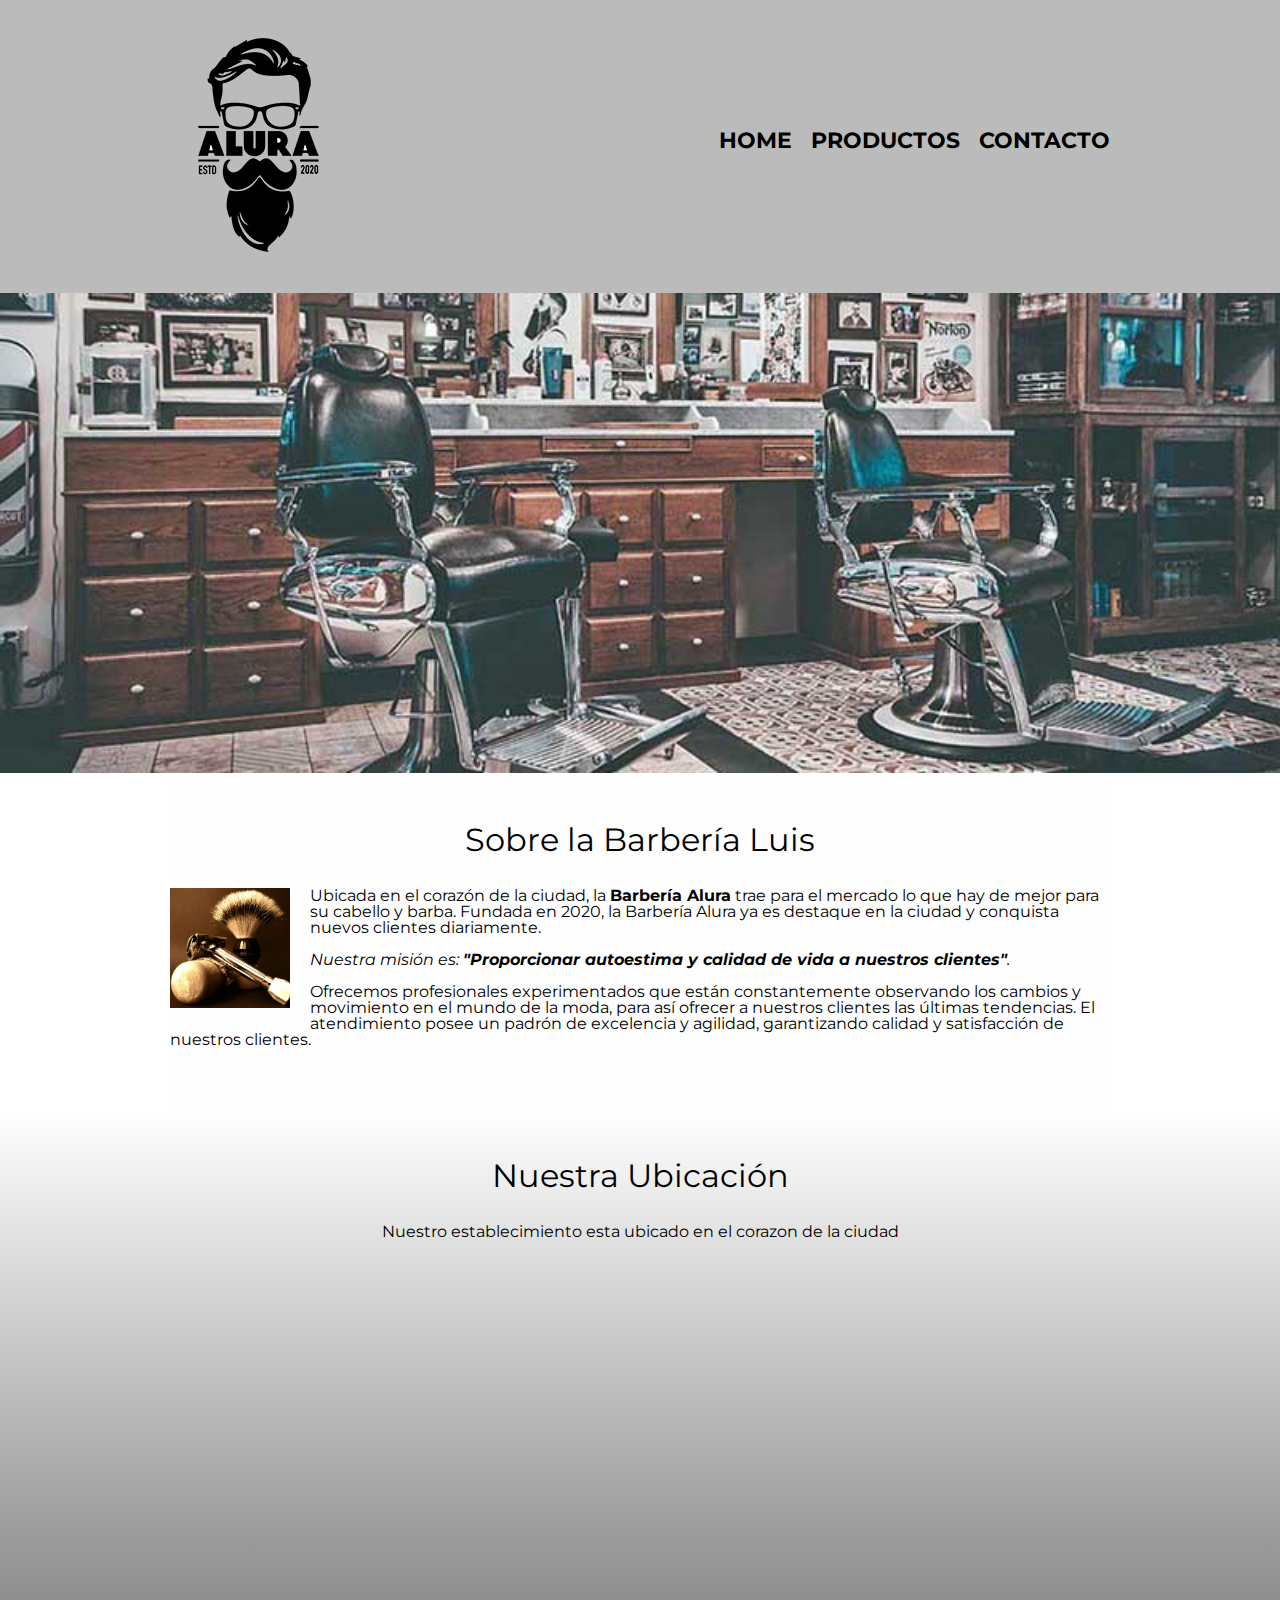
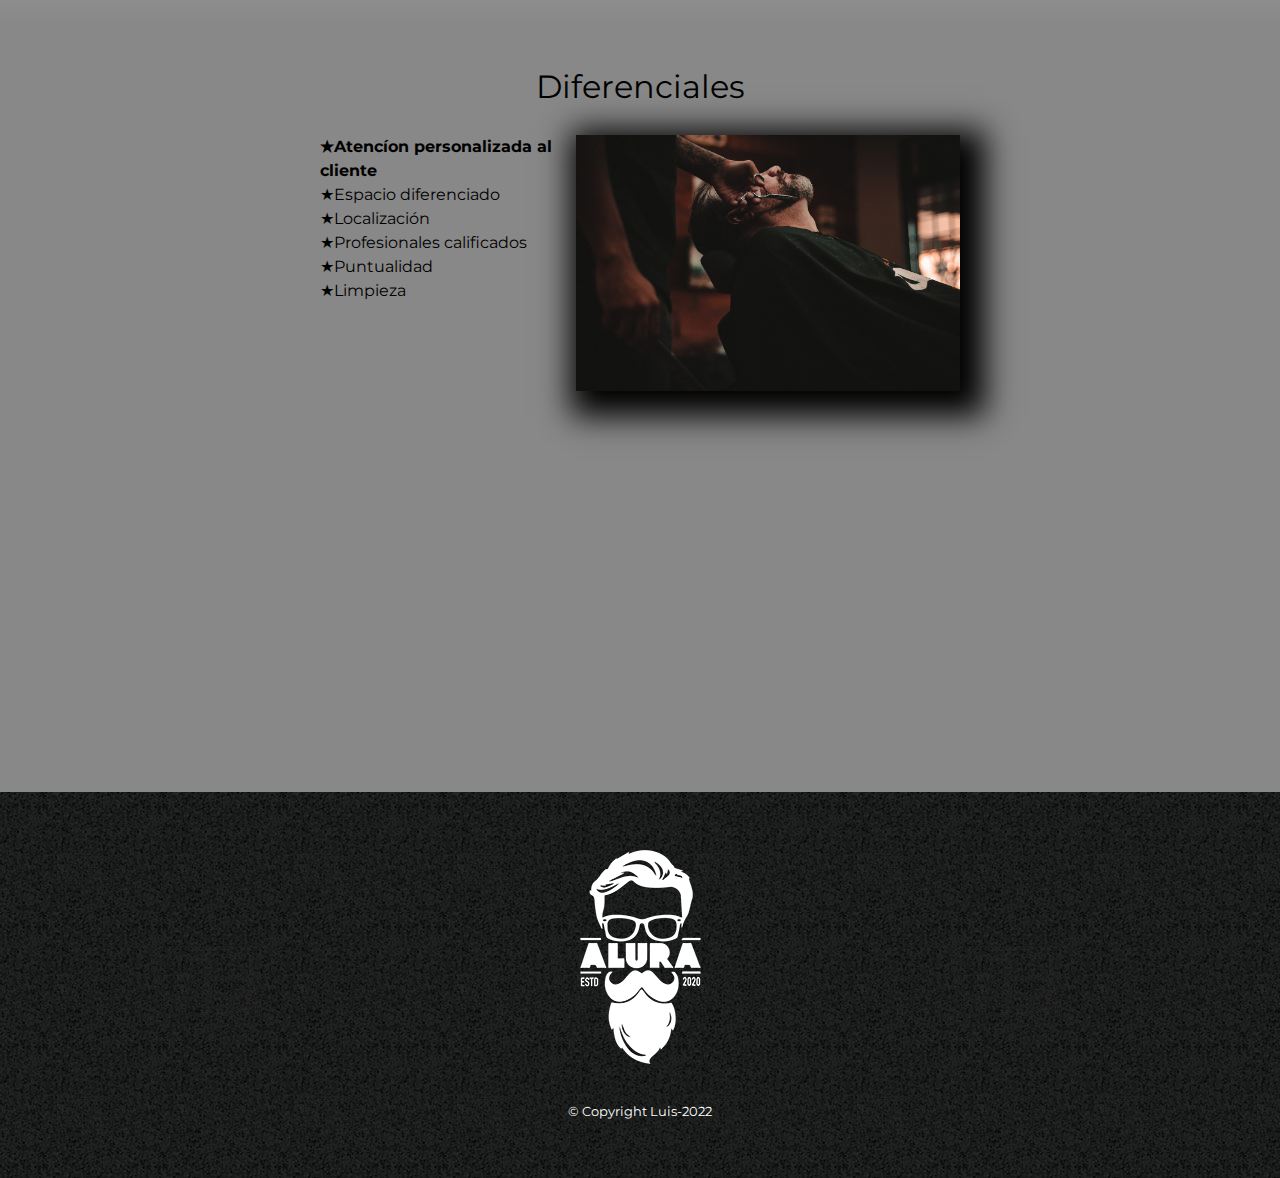
<file: index.html>
<!DOCTYPE html>
<html lang="en">
<head>
    <meta charset="UTF-8">
    <meta http-equiv="X-UA-Compatible" content="IE=edge">
    <meta name="viewport" content="width=device-width, initial-scale=1.0">
    <meta name="viewport" content="width=device-width">
    <link rel="stylesheet" href="css/reset.css">
    <link rel="stylesheet" href="css/estilos.css">
    <link href="https://fonts.googleapis.com/css2?family=Montserrat:wght@300&display=swap" rel="stylesheet">
    <title>Barberia</title>
    
</head>
<body>

      <header>
        <div class="caja">
            <h1><img src="imagenes/logo.png" alt="Logo de la barberia Luis"></h1>
            <nav>
                <ul class="navegacion">
                    <li><a href="index.html">Home</a></li>
                    <li><a href="productos.html">Productos</a></li>
                    <li><a href="contacto.html">Contacto</a></li>
                 </ul>
            </nav>
        </div>
      </header>
        <img class="banner" src="imagenes/banner.jpg" alt="banner">

        <main>
            <section class="principal">
                <h2 class="tituloPrincipal" >Sobre la Barbería Luis</h2>
    
                <img class="utensilios" src="imagenes/utensilios[1].jpg" alt="utensilios de barberia">
                <p>Ubicada en el corazón de la ciudad, la <strong>Barbería Alura</strong> trae para el mercado lo que hay de mejor para su cabello y barba. Fundada en 2020, la Barbería Alura ya es destaque en la ciudad y conquista nuevos clientes diariamente.</p>
            
                <p id="mision" ><em>Nuestra misión es: <strong>"Proporcionar autoestima y calidad de vida a nuestros clientes"</strong>.</em></p>
                <p>Ofrecemos profesionales experimentados que están constantemente observando los cambios y movimiento en el mundo de la moda, para así ofrecer a nuestros clientes las últimas tendencias. El atendimiento posee un padrón de excelencia y agilidad, garantizando calidad y satisfacción de nuestros clientes.</p> 
            
            </section>
            
            <section class="mapa">
                <h3 class="tituloPrincipal">Nuestra Ubicación</h3>
                
                <p>Nuestro establecimiento esta ubicado en el corazon de la ciudad</p>

                <div class="mapacontenido">
                    <iframe class="" src="https://www.google.com/maps/embed?pb=!1m18!1m12!1m3!1d3937.584946194013!2d-77.6488403858274!3d-9.28132659914929!2m3!1f0!2f0!3f0!3m2!1i1024!2i768!4f13.1!3m3!1m2!1s0x91a94179215f3d7f%3A0x1b0d02e5267f7148!2sMunicipalidad%20Provincial%20de%20Carhuaz!5e0!3m2!1ses-419!2spe!4v1671670997997!5m2!1ses-419!2spe" width="100%" height="300" style="border:0;" allowfullscreen="" loading="lazy" referrerpolicy="no-referrer-when-downgrade"></iframe>

                </div>

            </section>
    
            <section class="diferenciales">
                <h3 class="tituloPrincipal">Diferenciales</h3>
        
                <div class="contenidoDiferenciales">
                    <ul class="listaDiferenciales">
                        <li class="items">Atencíon personalizada al cliente</li>
                        <li class="items">Espacio diferenciado</li>
                        <li class="items">Localización</li>
                        <li class="items">Profesionales calificados</li>
                        <li class="items">Puntualidad</li>
                        <li class="items">Limpieza</li>
                    </ul><img class="imgDiferenciales" src="imagenes/diferenciales.jpg" alt="">

                </div>

                <div class="video">
                    <iframe width="100%" height="315" src="https://www.youtube.com/embed/8pWtdanVz3I" title="YouTube video player" frameborder="0" allow="accelerometer; autoplay; clipboard-write; encrypted-media; gyroscope; picture-in-picture" allowfullscreen></iframe>
    
                </div>
                
            </section>
            
        </main>
       
    

    <footer>
        <img src="imagenes/logo-blanco.png" alt="Logo de la barberia Luis">
        <p class="Copyright">&copy Copyright Luis-2022</p>
    </footer>
   
</body>
</html>
</file>
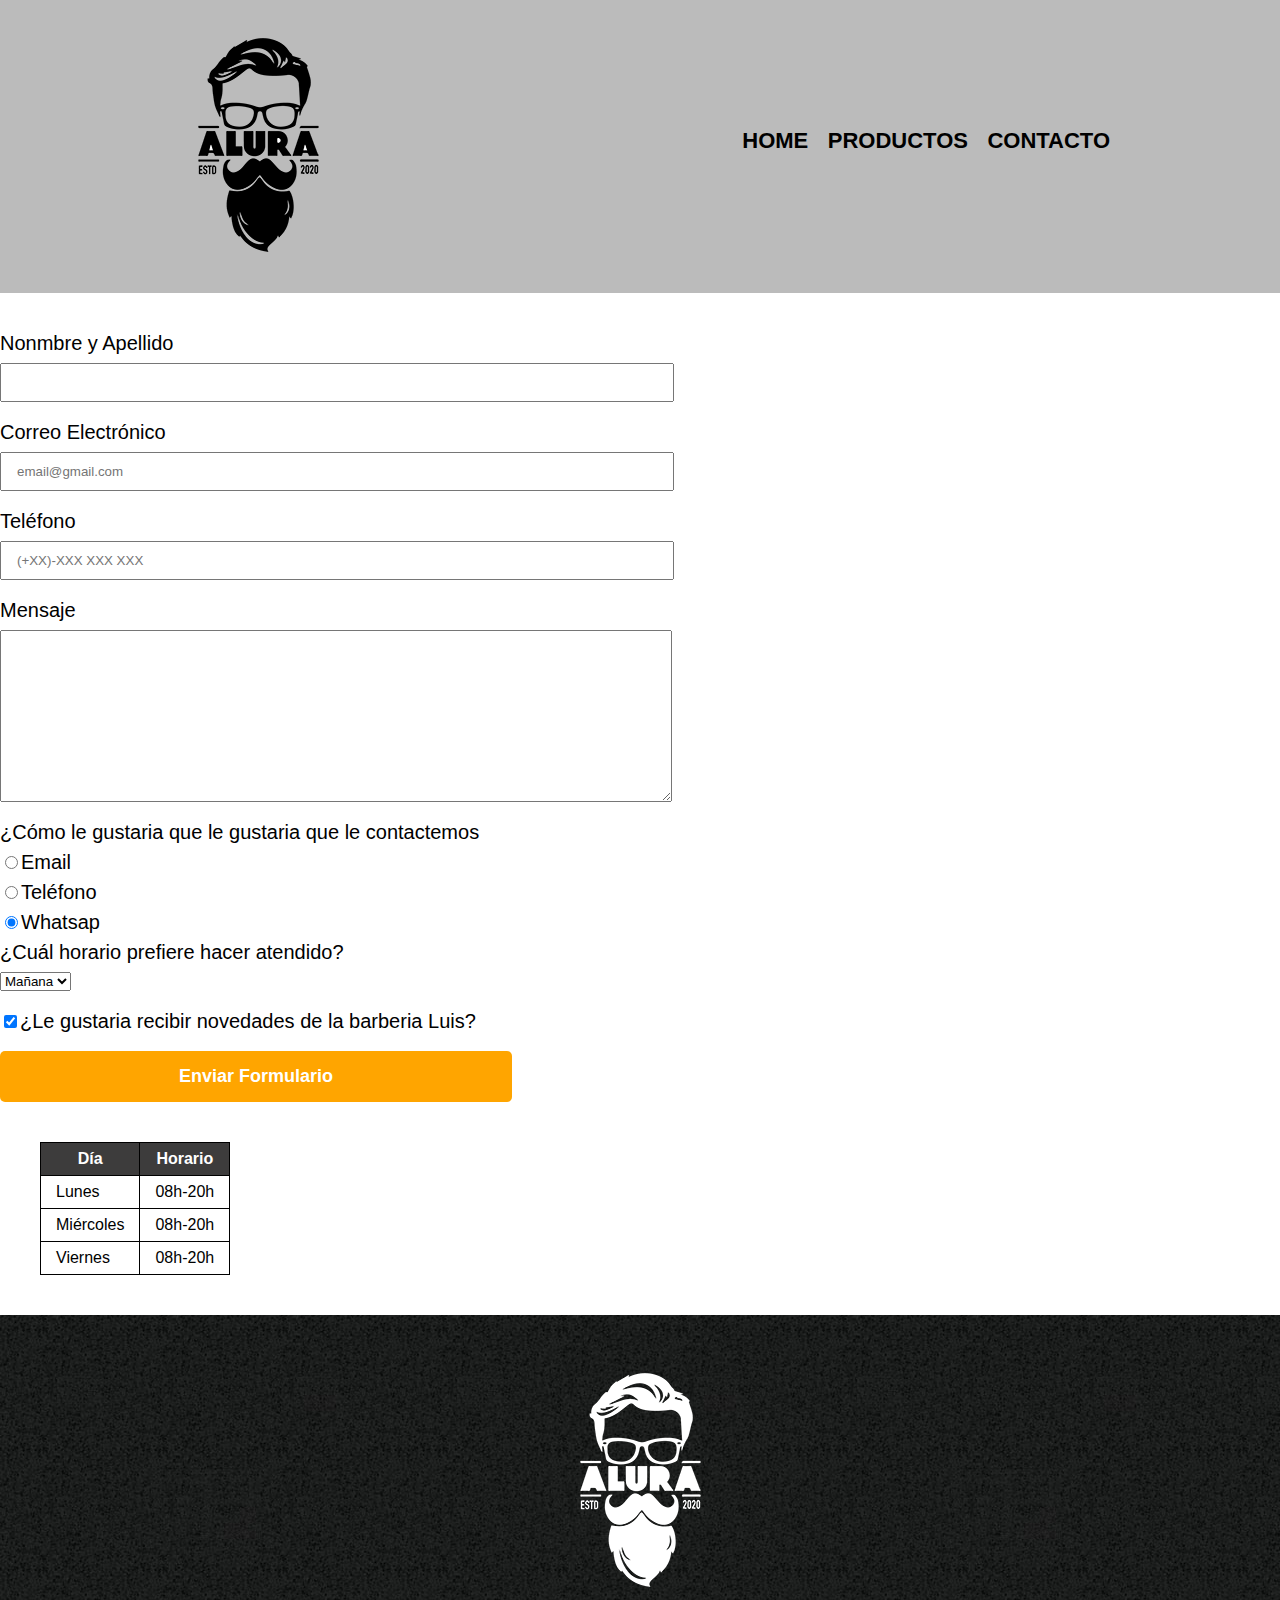
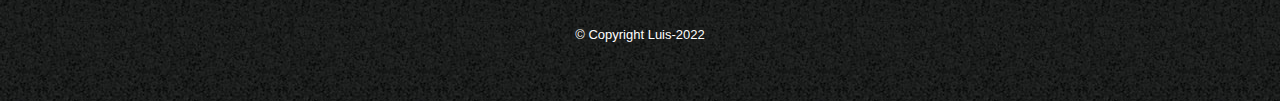
<file: contacto.html>
<!DOCTYPE html>
<html lang="en">
<head>
    <meta charset="UTF-8">
    <meta http-equiv="X-UA-Compatible" content="IE=edge">
    <meta name="viewport" content="width=device-width, initial-scale=1.0">
    
    <link rel="stylesheet" href="css/reset.css">
    <link rel="stylesheet" href="css/estilos.css">
    <title>contacto</title>
</head>
<body>
    <header>
        <div class="caja">
            <h1><img src="imagenes/logo.png" alt="Logo de la barberia Luis"></h1>
            <nav>
                <ul class="navegacion">
                    <li><a href="index.html">Home</a></li>
                    <li><a href="productos.html">Productos</a></li>
                    <li><a href="contacto.html">Contacto</a></li>
                 </ul>
            </nav>
        </div>
       

    </header>

    <main>
        <form action="">
            <label for="nombreApellido">Nonmbre y Apellido</label>
            <input type="text" id="nombreApellido" class="inputPadron" required>

            <label for="correoElectronico">Correo Electrónico</label>
            <input type="email" id="correoElectronico" class="inputPadron" required placeholder="email@gmail.com">

            <label for="telefono">Teléfono</label>
            <input type="tel"  id="telefono" class="inputPadron"  required placeholder="(+XX)-XXX XXX XXX">

            <label for="mensaje">Mensaje</label>
            <textarea name="" id="mensaje" class="inputPadron" cols="70" rows="10" required></textarea>

            <fieldset>
                <legend class="test" id="test">¿Cómo le gustaria que le gustaria que le contactemos</legend>

                <label for="radioEmail"><input type="radio" name="contacto" value="email" id="radioEmail">Email</label>

                <label for="radioTelefono"><input type="radio" name="contacto" value="telefono" id="radioTelefono">Teléfono</label>

                <label for="radioWhatsap"><input type="radio" name="contacto" value="whatsap" id="radioWhatsap" checked>Whatsap</label>
            </fieldset>
            
            <fieldset>
                <legend>¿Cuál horario prefiere hacer atendido?</legend>
                <select name="" id="">
                    <option value="">Mañana</option>
                    <option value="">Tarde</option>
                    <option value="">Noche</option>
    
                </select>
            </fieldset>
           
            <label for="" class="checkbox"><input type="checkbox" checked>¿Le gustaria recibir novedades de la barberia Luis?</label>
            <input type="submit" value="Enviar Formulario" class="enviar">

        </form>

        <table>
            <thead>
                <tr>
                    <th>Día</th>
                    <th>Horario</th>
                </tr>
            </thead>
            <tbody>
                <tr>
                    <td>Lunes</td>
                    <td>08h-20h</td>
                </tr>
                <tr>
                    <td>Miércoles</td>
                    <td>08h-20h</td>
                </tr>
                <tr>
                    <td>Viernes</td>
                    <td>08h-20h</td>
                </tr>
            </tbody>
            
        </table>
    </main>
    <footer>
        <img src="imagenes/logo-blanco.png" alt="Logo de la barberia Luis">
        <p class="Copyright">&copy Copyright Luis-2022</p>
    </footer>

</body>
</html>
</file>
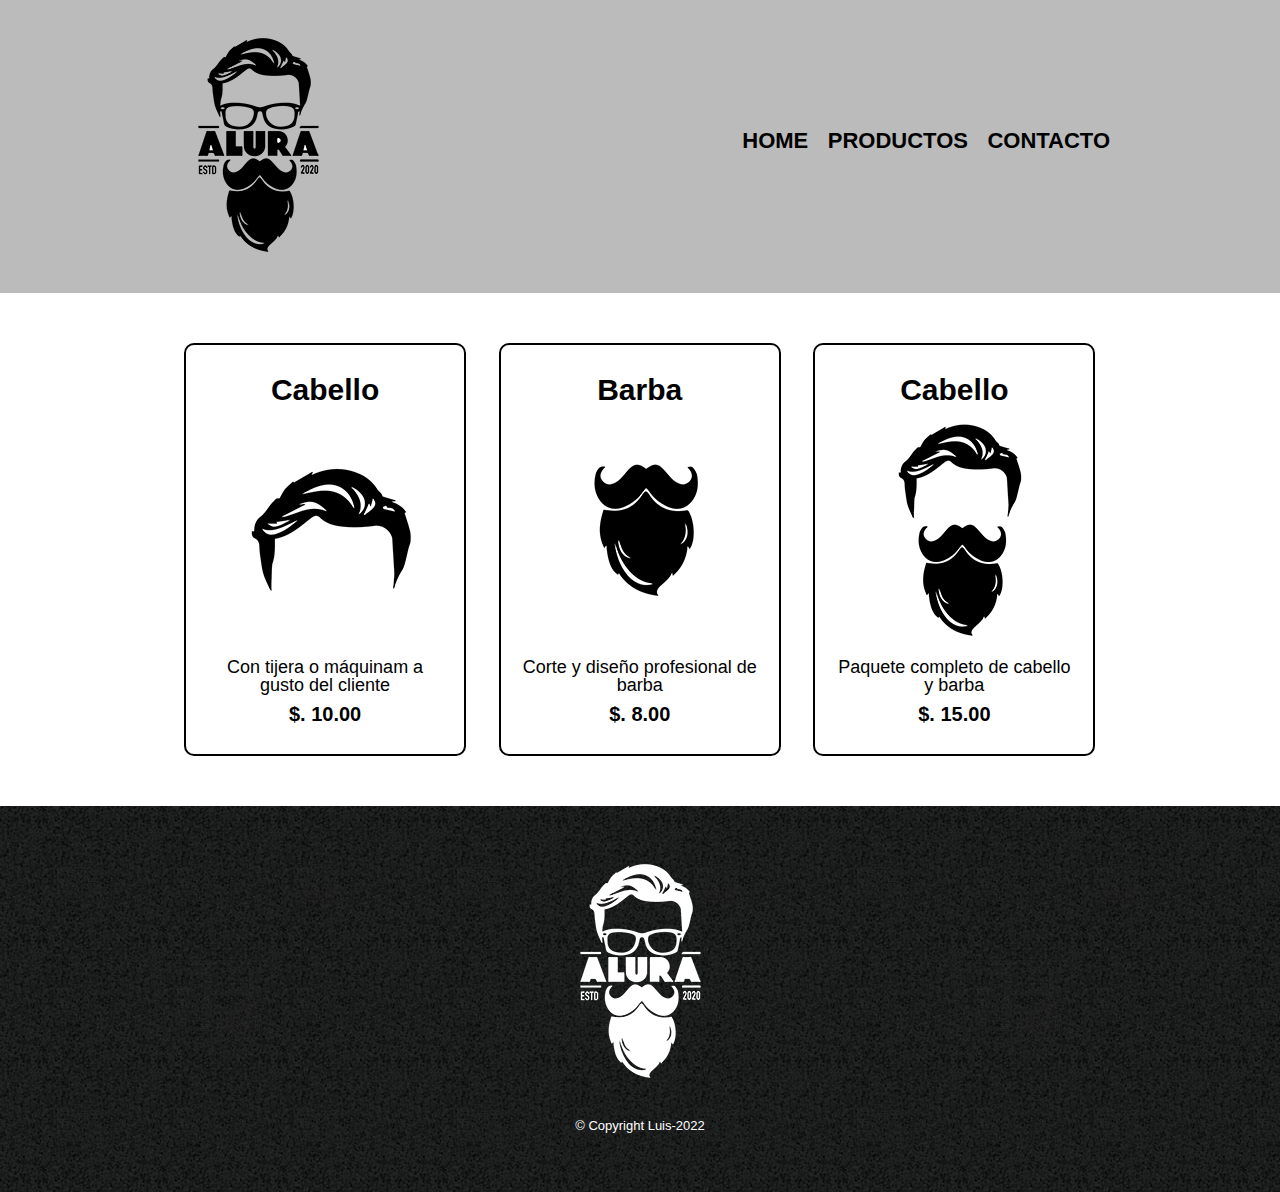
<file: productos.html>
<!DOCTYPE html>
<html lang="es">
<head>
    <meta charset="UTF-8">
    <meta http-equiv="X-UA-Compatible" content="IE=edge">
    <meta name="viewport" content="width=device-width, initial-scale=1.0">
    <link rel="stylesheet" href="css/reset.css">
    <link rel="stylesheet" href="css/estilos.css">
    <title>Productos Barbería Luis</title>
   
</head>
<body>
    <header>
        <div class="caja">
            <h1><img src="imagenes/logo.png" alt=""></h1>
            <nav>
                <ul class="navegacion">
                    <li><a href="index.html">Home</a></li>
                    <li><a href="productos.html">Productos</a></li>
                    <li><a href="contacto.html">Contacto</a></li>
                 </ul>
            </nav>
        </div>
       

    </header>

    <main>
        <ul class="productos">
            <li>
                <h2>Cabello</h2>
                <img src="imagenes/cabello.jpg" alt="">
                <p class="productoDescripcion">Con tijera o máquinam a gusto del cliente</p>
                <p class="productoPrecio">$. 10.00</p>
            </li>
            <li>
                <h2>Barba</h2>
                <img src="imagenes/barba.jpg" alt="">
                <p class="productoDescripcion">Corte y diseño profesional de barba</p>
                <p class="productoPrecio">$. 8.00</p>
            </li>
            <li>
                <h2>Cabello</h2>
                <img src="imagenes/cabello+barba.jpg" alt="">
                <p class="productoDescripcion">Paquete completo de cabello y barba</p>
                <p class="productoPrecio">$. 15.00</p>
            </li>
        </ul>
        
        
    </main>

    <footer>
        <img src="imagenes/logo-blanco.png" alt="">
        <p class="Copyright">&copy Copyright Luis-2022</p>
    </footer>

    
</body>
</html>
</file>
<file: css/estilos.css>
body{
    font-family: 'Montserrat', sans-serif;
}
header{
    background-color: #BBBBBB;
    padding: 20px 0;
}

.caja{
    width: 940px;
    position: relative;
    margin: 0 auto;
}

nav{
    position: absolute;
    top: 110px;
    right: 0;
    
}

nav li{
    display: inline;
    margin: 0 0 0 15px;
}

nav a{
    text-transform: uppercase;
    color: #000000;
    font-weight: bold;
    font-size: 22px;    
    text-decoration: none;

}
nav a:hover{
    color: #c78c19;
    text-decoration: underline;
    font-size: 24px;

}


.productos{
    width: 940px;
    margin: 0 auto;
    padding: 50px;
}

.productos li{
    display: inline-block;
    text-align: center;
    width: 30%;
    vertical-align: top;
    margin: 0 1.5%;
    padding: 30px 20px;
    box-sizing: border-box;
    border: 2px #000000 solid;
    border-radius: 10px;
    
}

.productos li:hover{
    border-color: #c78c19;
}

.productos li:active{
    border-color: #088c19;
}


.productos h2{
    font-size: 30px;
    font-weight: bold;

}

.productos li:hover h2{
    font-size: 33px;
}
.productoDescripcion{
    font-size: 18px;

}

.productoPrecio{
    font-size: 20px;
    font-weight: bold;
    margin-top: 10px;
}

footer{
    text-align: center;
    background: url(../imagenes/bg.jpg);
    padding: 40px;
}

.Copyright{
    color: #ffffff;
    font-size: 13px;
    margin: 20px;
}


form{
    margin: 40px 0;
}

form label, form legend{
    display: block;
    font-size: 20px;
    margin: 0 0 10px;
}

.inputPadron{
    display: block;
    margin: 0 0 20px;
    padding: 10px 15px;
    width: 50%;
}
.checkbox{
    margin: 20px 0;
}

.enviar{
    width: 40%;
    padding: 15px 0;
    font-size: 18px;
    font-weight: bold;
    color: white;
    background: orange;
    border: none;
    border-radius: 5px;
    transition: 1s all;
    cursor: pointer;

}

.enviar:hover{
    background: orangered;
    transform: scale(1.2);
}

table{
    margin: 40px 40px;

}

thead{
    background: #3d3c3c;
    color: white;
    font-weight: bold;
}
td,th{
    border: 1px solid black;
    padding: 8px 15px;

}


/* CSS para nuestro home-index*/

.banner{
    width: 100%;
}

    
.principal{
    padding: 3em 0;
    background: #FEFEFE;
    width: 940px;
    margin: 0 auto;
}

.tituloPrincipal{
    text-align: center;
    font-size: 2em;
    margin: 0 0 1em;
    clear: left;
}


.principal p{
    margin: 0 0 1em;
}

.principal strong{
    font-weight: bold;
}

.principal em{
    font-style: italic;
}

.utensilios{
    width: 120px;
    float: left;  
    margin: 0 20px 20px 0;
}

.mapa{
    padding: 3em 0;
   background: linear-gradient(#FEFEFE, #888888); 
}

.mapa p{
    margin: 0 0 2em ;
    text-align: center;
}
.mapacontenido{
    width: 940px;
    margin: 0 auto;
}

.diferenciales{
    padding: 3em 0;
    background: #888888;
}

.contenidoDiferenciales{
    width: 640px;
    margin: 0 auto ;
}

.listaDiferenciales{
    width: 40%;
    display: inline-block   ;
    vertical-align: top;
}

.items{
    line-height: 1.5;
}

.items:before{
    content: "★";
}

.items:first-child{
    font-weight: bold;
}
.imgDiferenciales{
    width: 60%;
    transition: 400ms;
    box-shadow: 10px 10px 30px 15px black;
}

.imgDiferenciales:hover{
    opacity: 0.3;
}

.video{
    width: 560px;
    margin: 1em auto;
}

@media screen and (max-width:1000px) {
    h1{
        text-align: center;
    }
    
    nav{
        position: static;  
    }

    nav a{
        font-size: 18px;
    }

    
    .caja, .principal, .mapacontenido, .contenidoDiferenciales, .video{
        width: auto;

    }

    .listaDiferenciales, .imgDiferenciales{
        width: 100%;
    }
}
</file>
